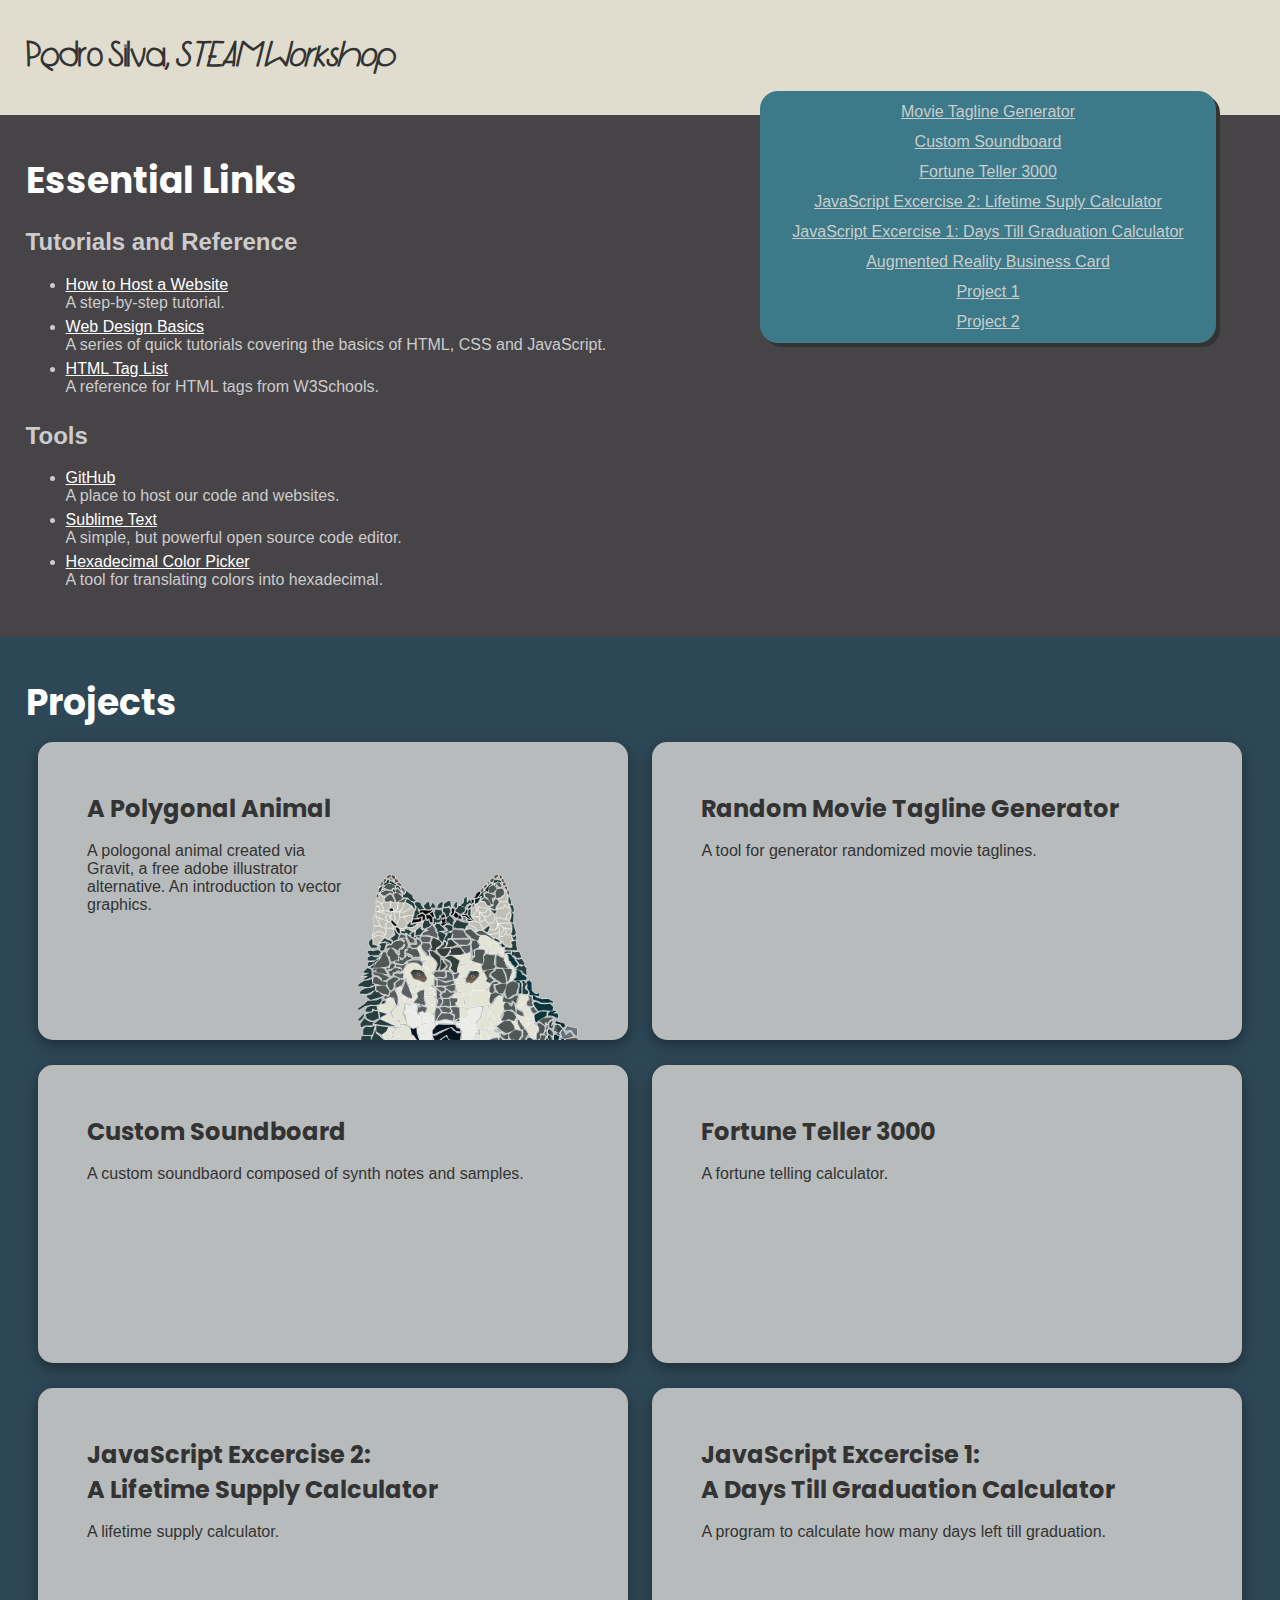
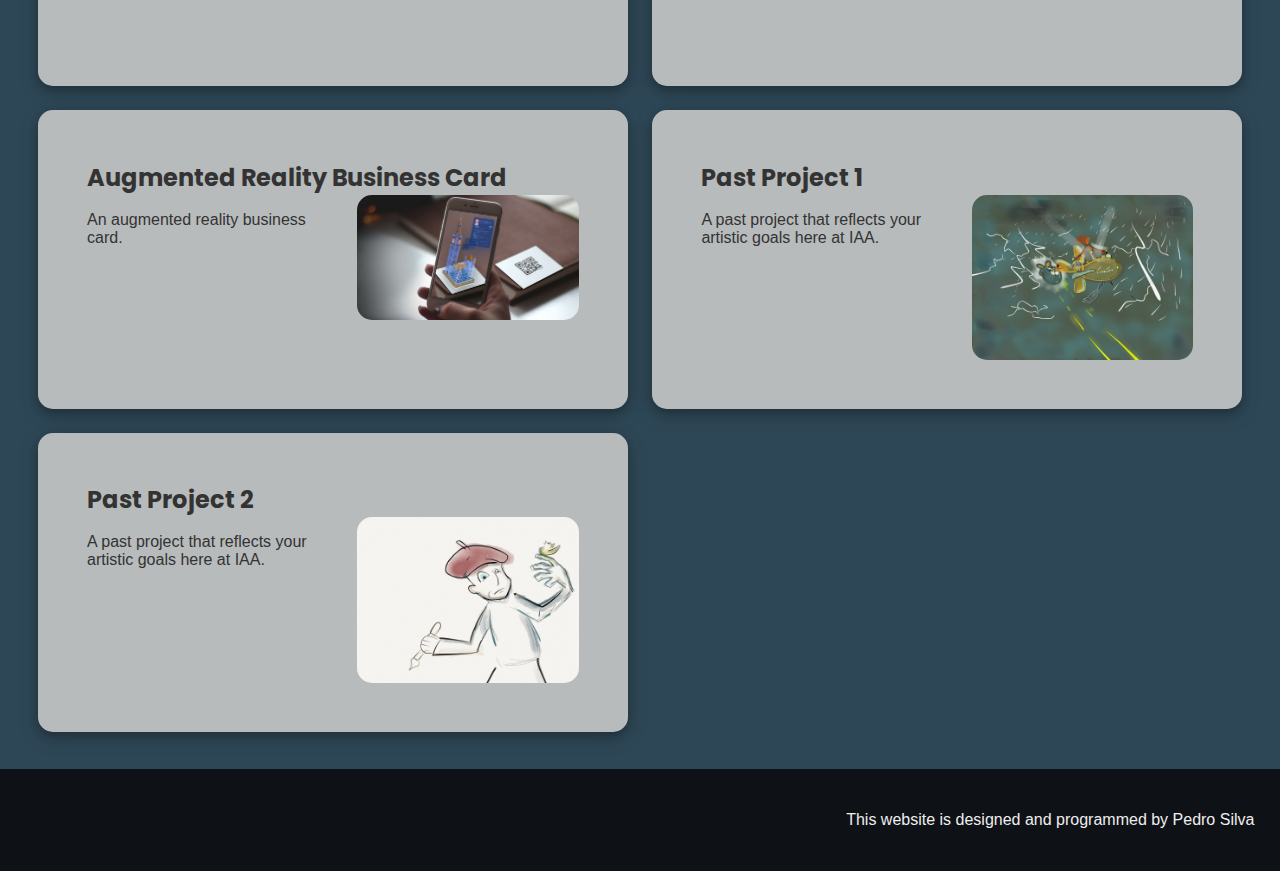
<file: index.html>
<!DOCTYPE html>
<html>
  
  <!-- HEAD ELEMENT -->
  <!-- ______________________ -->
  <!-- The head element contains our title and links to our stylesheet, i.e., CSS, and google fonts.  -->
  <head>
    <!-- Titling the webpage; this appears on browser tabs. -->
    <title>Pedro's STEAM Workshop Portfolio</title>   

    <!-- Loading stylessheet from style.css -->
    <link href="style.css" rel="stylesheet">
    
    <!-- Getting 'Mansalva' font from Google -->
    <link href="https://fonts.googleapis.com/css?family=Poppins&display=swap" rel="stylesheet">
    <link href="https://fonts.googleapis.com/css?family=Vibes&display=swap" rel="stylesheet">
  </head>
  
  <!-- BODY -->
  <!-- ______________________ -->
  <!-- The body element contains all the content our webpage will display. -->
  <body>

    <!-- The banner that runs along the top border. Edit the element below to title your portfolio website. -->
    <header>
      <h1>Pedro Silva, <i>STEAM Workshop</i></h1>      
    </header>

    <!-- The navigation box that lines the right border; edit this element to adjust your navigation. -->
    <aside>
      <a href="#p8">Movie Tagline Generator</a>
      <a href="#p7">Custom Soundboard</a>
      <a href="#p6">Fortune Teller 3000</a>   
      <a href="#p5">JavaScript Excercise 2: Lifetime Suply Calculator</a>    
      <a href="#p4">JavaScript Excercise 1: Days Till Graduation Calculator</a>    
      <a href="#p1">Augmented Reality Business Card</a>    
      <a href="#p2">Project 1</a>
      <a href="#p3">Project 2</a>                   
    </aside>

    <!-- A small intro section. -->
    <!-- What are your artistic goals/interest/missions? How do the projects you have on display reflect those goals? -->
    <section id="intro">
            
      <h1>Essential Links</h1>
      <h2>Tutorials and Reference</h2>      
      <ul>
        <li><a href="https://www.khanacademy.org/computing/computer-programming/html-css/web-development-tools/a/hosting-your-website-on-github">How to Host a Website</a> A step-by-step tutorial.</li>
        <li><a href="https://www.w3schools.com/tags/ref_byfunc.asp">Web Design Basics</a> A series of quick tutorials covering the basics of HTML, CSS and JavaScript.</li>
        <li><a href="https://www.w3schools.com/tags/ref_byfunc.asp">HTML Tag List</a> A reference for HTML tags from W3Schools. </li>
      </ul>
            
      <h2>Tools</h2>
      <ul>
        <li><a href="https://www.github.com/">GitHub</a> A place to host our code and websites. </li>
        <li><a href="http://sublimetext.com/">Sublime Text</a> A simple, but powerful open source code editor. </li>
        <li><a href="https://www.google.com/search?q=color+picker">Hexadecimal Color Picker</a> A tool for translating colors into hexadecimal.</li>
      </ul>      
    
    </section>

    <!-- The project section -->
    <!-- Each project is an article element; edit below to reflect your own projects. -->
    <section id="projects">
      <h1>Projects</h1>
      
      
      <!-- Polygonal Animal -->
      <a href="polygonalAnimal/index.html"><article class="project" id="p8">
        <h2>A Polygonal Animal</h2> 
        <img src="polygonalAnimal/6.png">  
        <p>A pologonal animal created via Gravit, a free adobe illustrator alternative. An introduction to vector graphics.</p>
      </article></a>

      <!-- Movie Tagline Generator -->
      <a href="taglineGenerator/taglineGenerator.html"><article class="project" id="p8">
        <h2>Random Movie Tagline Generator</h2>   
        <p>A tool for generator randomized movie taglines.</p>
      </article></a>

      
      <!-- Custom Soundboard -->
      <a href="soundboard/index.html"><article class="project" id="p7">
        <h2>Custom Soundboard</h2>   
        <p>A custom soundbaord composed of synth notes and samples.</p>
      </article></a>

      <!-- Fortune Teller 3000 -->
      <a href="fortuneTeller/index.html"><article class="project" id="p6">
        <h2>Fortune Teller 3000</h2>      
        <p>A fortune telling calculator.</p>
      </article></a>

      <!-- JavaScript Excercise 2, Lifetime Supply Calculator -->
      <a href="#"><article class="project" id="p1">
        <h2>JavaScript Excercise 2:<br>A Lifetime Supply Calculator</h2>        
        <p>A lifetime supply calculator.</p>
      </article></a>

      <!-- Javascript Excercise 1, Days Till Graduation -->
      <a href="https://repl.it/repls/CookedUsableAnalysis"><article class="project" id="p1">
        <h2>JavaScript Excercise 1:<br>A Days Till Graduation Calculator</h2>        
        <p>A program to calculate how many days left till graduation.</p>
      </article></a>

      <!-- Augmented Reality Business Card -->
      <a href="ar/index.html"><article class="project" id="p1">
        <h2>Augmented Reality Business Card</h2>
        <img src="assets/ar.jpg">
        <p>An augmented reality business card. </p>
      </article></a>

      <!-- Past Project 1 -->
      <a href="#"><article class="project" id="p2">      
        <h2>Past Project 1</h2>        
        <img src="assets/art1.png">
        <p>A past project that reflects your artistic goals here at IAA. </p>        
      </article></a>  

      <!-- Past Project 2 -->
      <a href="#"><article class="project" id="p3">        
        <h2>Past Project 2</h2>
        <img src="assets/art2.png">
        <p>A past project that reflects your artistic goals here at IAA. </p>
      </article></a>    
    </section>  

    <!-- The footer section; give yourself some credit! -->
    <footer>
      <p>This website is designed and programmed by Pedro Silva</p>
    </footer>   
  
  </body>
</html>
</file>
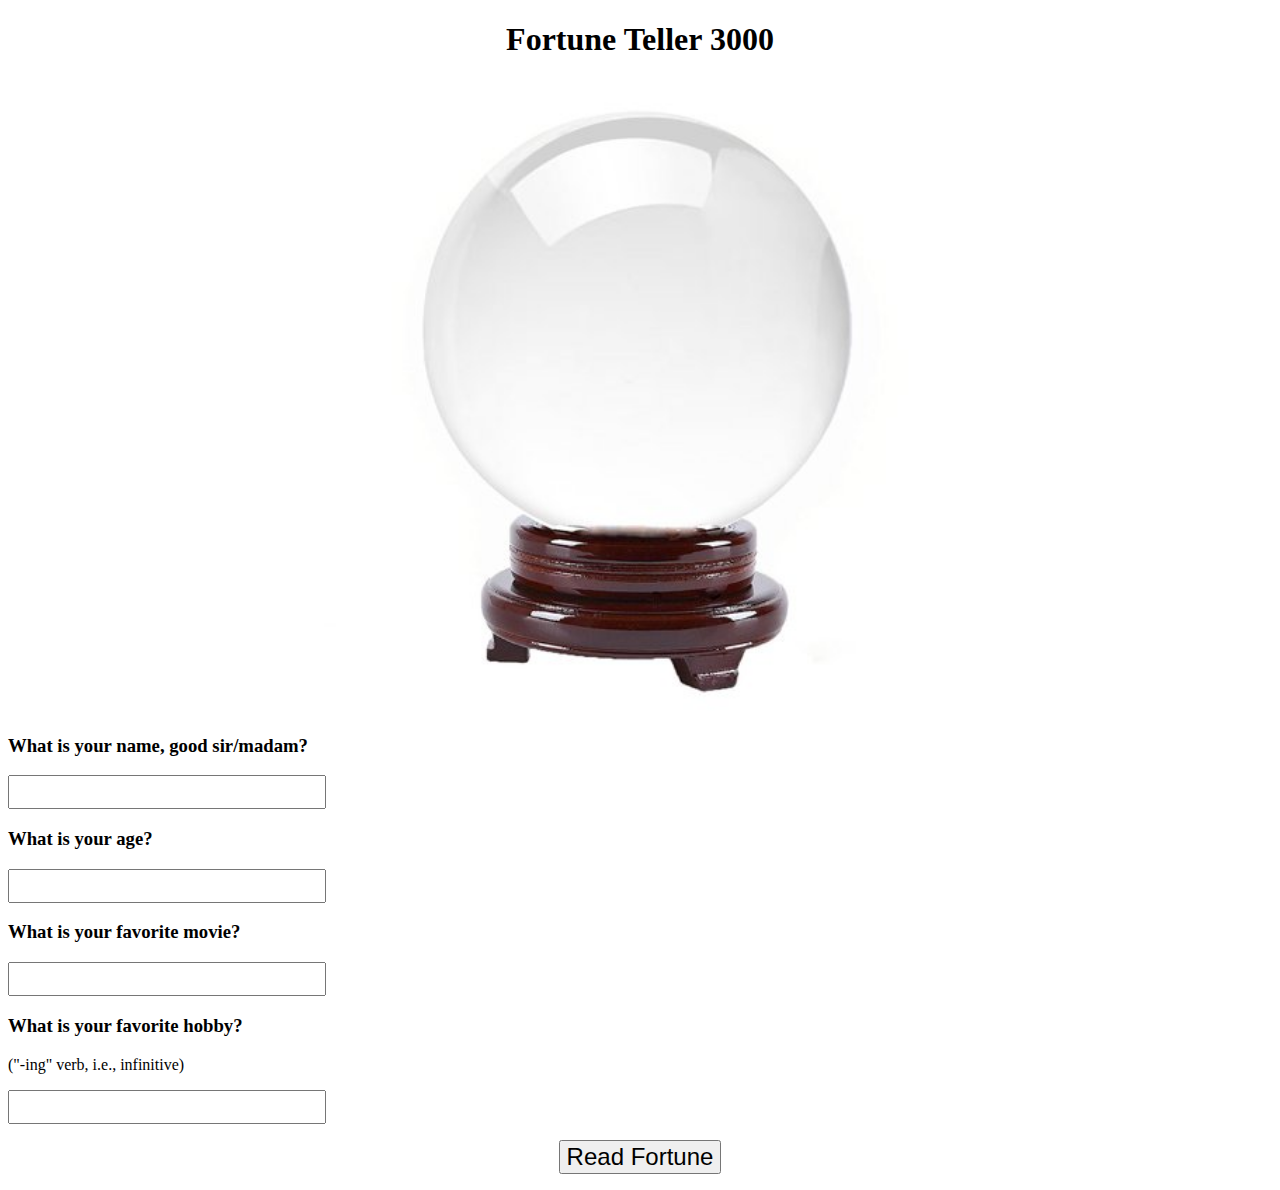
<file: fortuneTeller/index.html>
<!DOCTYPE html>
<html>
  
  <!-- The head element contains our title and links to our stylesheet, i.e., CSS, and google fonts.  -->
  <head>
    <!-- Titling the webpage; this appears on browser tabs. -->
    <title>Fortune Teller 3000</title>   
    
    <!-- Linking CSS stylesheet. -->
    <link href="style.css" rel="stylesheet">    
  </head>
  
  <body>

    <header>
      <h1>Fortune Teller 3000</h1>
      <img src="fortune.jpeg" width="50%">
    </header>

    <!-- This section holds the question. -->
    <section id="questions">
      
      <h3>What is your name, good sir/madam?</h3>        
      <!-- "Input" allows us to get input from the user. -->
      <input id="name" type="text" value="">            
      <h3>What is your age?</h3>  
      <input id="age" type="text" value="">     

      <h3>What is your favorite movie?</h3>  
      <input id="movie" type="text" value="">     

      <h3>What is your favorite hobby?</h3> 
      <p>("-ing" verb, i.e., infinitive)</p>  
      <input id="hobby" type="text" value="">     

      <!-- "onClick" specifies which function to run when the button is clicked. -->
      <p id="button">
        <input type="button" onClick="readFortune()" value="Read Fortune">
      </p>
    </section>

    <!-- This is where we display the answer; at the start, it contains nothing. -->
    <section id="fortuneDisplay">
    </section>
  
  </body>

  <!-- This is where we link our "script.js" file to our html. -->
  <script src="script.js" type="text/javascript"></script>
   
</html>
</file>
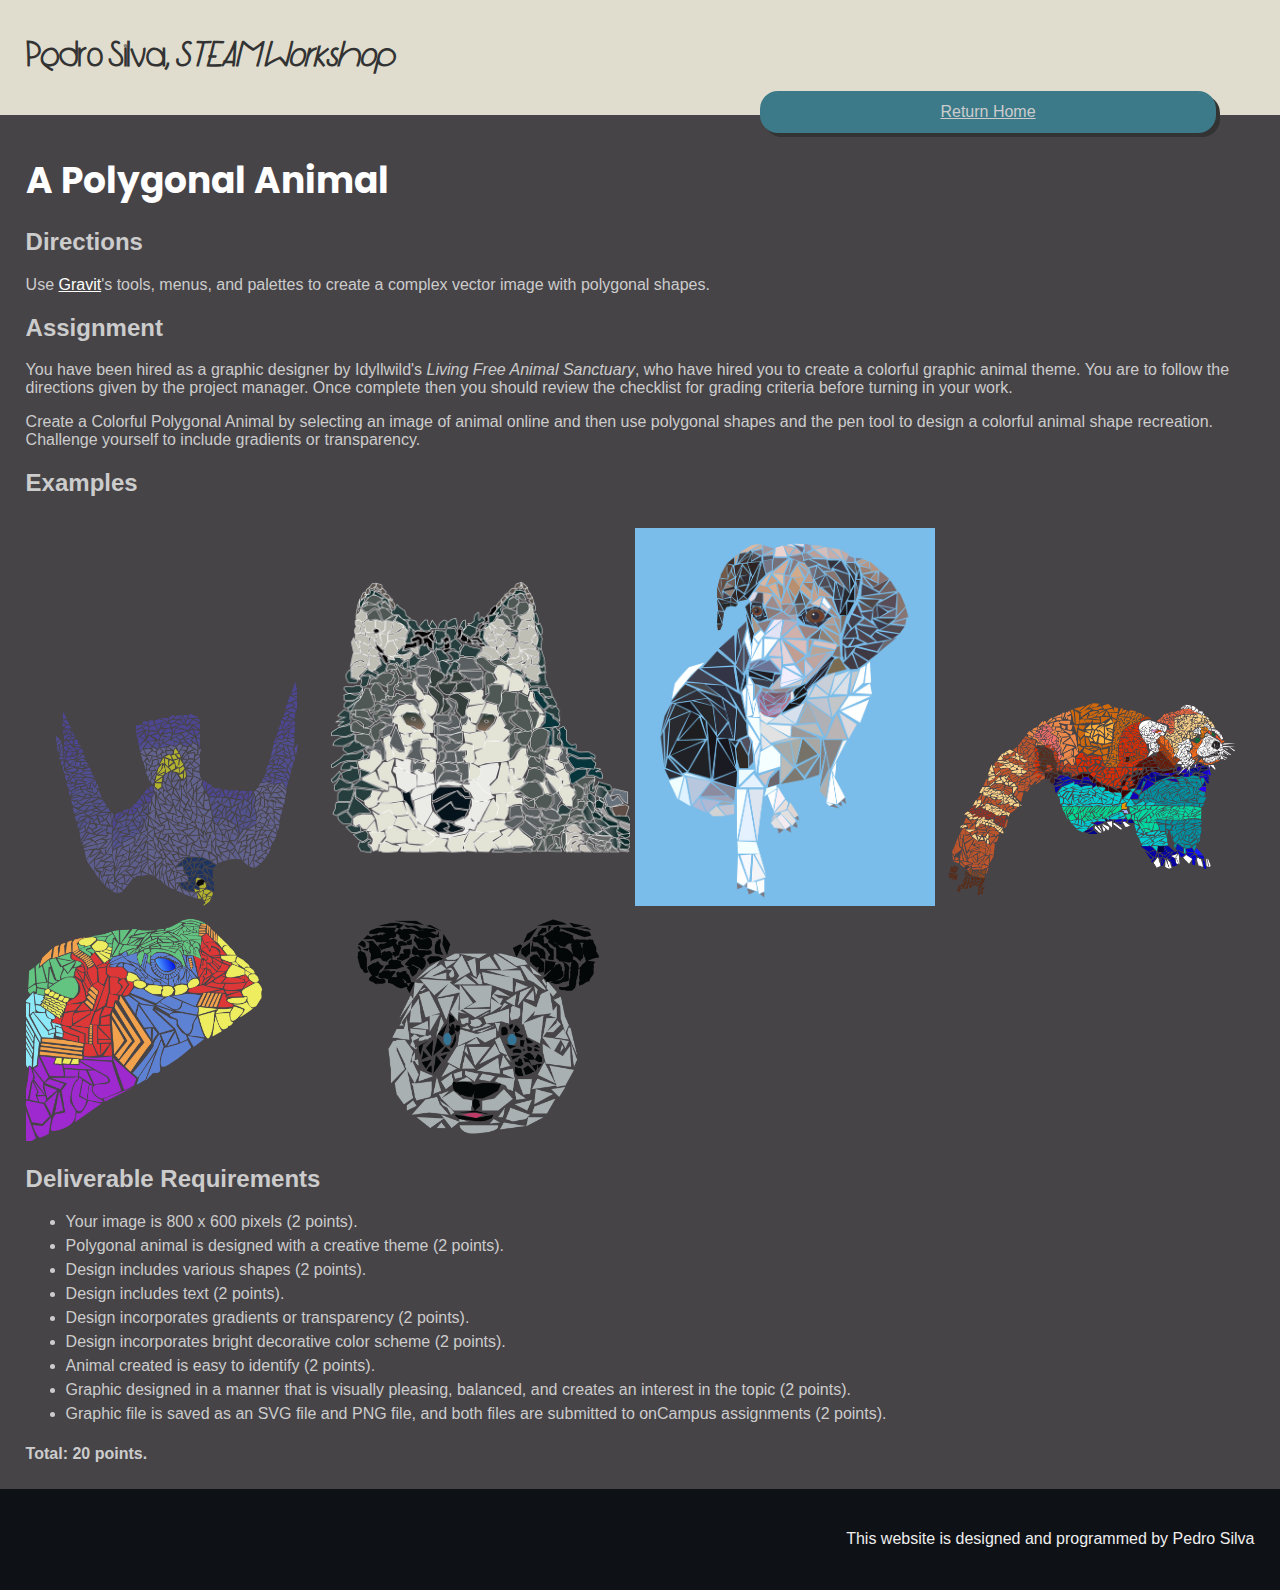
<file: polygonalAnimal/index.html>
<!DOCTYPE html>
<html>
  
  <!-- HEAD ELEMENT -->
  <!-- ______________________ -->
  <!-- The head element contains our title and links to our stylesheet, i.e., CSS, and google fonts.  -->
  <head>
    <!-- Titling the webpage; this appears on browser tabs. -->
    <title>Pedro's STEAM Workshop Portfolio</title>   

    <!-- Loading stylessheet from style.css -->
    <link href="../style.css" rel="stylesheet">
    <style>img {width: 300px;}</style>


    <!-- Getting 'Mansalva' font from Google -->
    <link href="https://fonts.googleapis.com/css?family=Poppins&display=swap" rel="stylesheet">
    <link href="https://fonts.googleapis.com/css?family=Vibes&display=swap" rel="stylesheet">
  </head>
  
  <!-- BODY -->
  <!-- ______________________ -->
  <!-- The body element contains all the content our webpage will display. -->
  <body>

    <!-- The banner that runs along the top border. Edit the element below to title your portfolio website. -->
    <header>
      <h1>Pedro Silva, <i>STEAM Workshop</i></h1>      
    </header>

    <!-- The navigation box that lines the right border; edit this element to adjust your navigation. -->
    <aside>
      <a href="../index.html">Return Home</a>      
    </aside>

    <!-- A small intro section. -->
    <!-- What are your artistic goals/interest/missions? How do the projects you have on display reflect those goals? -->
    <section id="intro">
            
      <h1>A Polygonal Animal</h1>
      <h2>Directions</h2>      
      <p>Use <a style="display: inline;" href="https://designer.gravit.io">Gravit</a>'s tools, menus, and palettes to create a complex vector image with polygonal shapes.</p>
            
      <h2>Assignment</h2>
      <p>You have been hired as a graphic designer by Idyllwild's <i>Living Free Animal Sanctuary</i>, who have hired you to create a colorful graphic animal theme. You are to follow the directions given by the project manager.  Once complete then you should review the checklist for grading criteria before turning in your work.</p>

      <p>Create a Colorful Polygonal Animal by selecting an image of animal online and then use polygonal shapes and the pen tool to design a colorful animal shape recreation. Challenge yourself to include gradients or transparency. </p>

      <h2>Examples</h2>
      <img src="5.png">  
      <img src="6.png">  
      <img src="7.png">  
      <img src="2.png">  
      <img src="3.png">  
      <img src="4.png">  

      <h2>Deliverable Requirements</h2>
      <ul>
        <li>Your image is 800 x 600 pixels (2 points).</li>
        <li>Polygonal animal is designed with a creative theme (2 points). </li>
        <li>Design includes various shapes (2 points). </li>
        <li>Design includes text (2 points). </li>
        <li>Design incorporates gradients or transparency (2 points). </li>
        <li>Design incorporates bright decorative color scheme (2 points). </li>
        <li>Animal created is easy to identify (2 points). </li>
        <li>Graphic designed in a manner that is visually pleasing, balanced, and creates an interest in the topic (2 points). </li>
        <li>Graphic file is saved as an SVG file and PNG file, and both files are submitted to onCampus assignments (2 points). </li>
      </ul>

      <b>Total: 20 points.</b>

     
    </section>
        

    <!-- The footer section; give yourself some credit! -->
    <footer>
      <p>This website is designed and programmed by Pedro Silva</p>
    </footer>   
  
  </body>
</html>
</file>
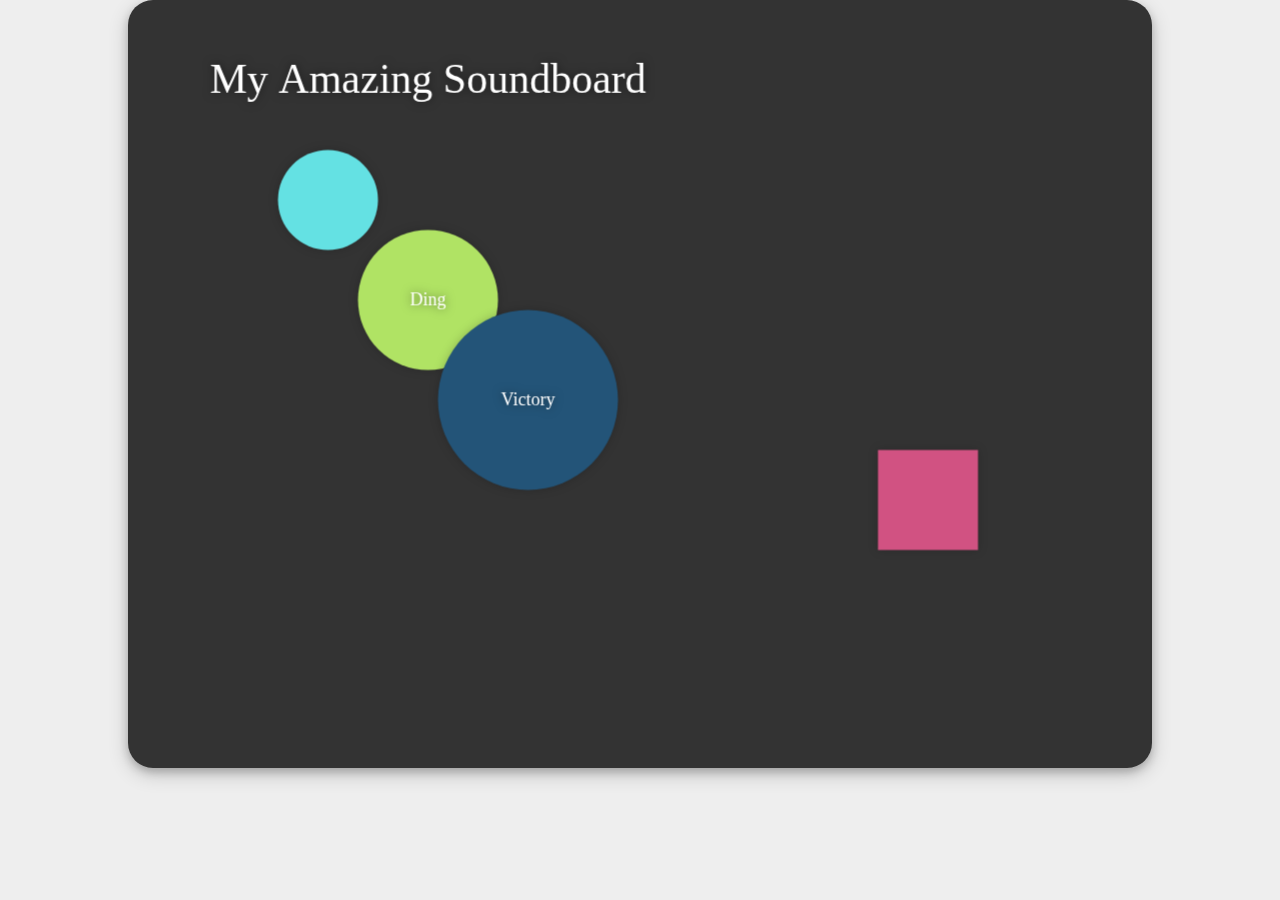
<file: soundboard/index.html>
<!DOCTYPE html>
<html>

  <head>    
  
    <title>Soundboard</title>   

    <!-- Styling -->
    <style type="text/css">
      body {
        margin: 0px;
        padding: 0px;        
        text-align: center;
        background-color: #eee;        
      }
      
      #canvasContainer {
        margin: 0px;
        padding: 0px;        
        background-color: #333;
        display: inline-block;
        box-shadow: 0 4px 8px 0 rgba(0, 0, 0, 0.2), 0 6px 20px 0 rgba(0, 0, 0, 0.19);
        border-radius: 25px;
      }

      canvas {
        margin: 0px;
        padding: 0px;        
      }
    </style>

    <!-- Getting "Fabric.js" and "Tone.js" -->
    <script type="text/javascript" src="libraries/fabric.min.js"></script>
    <script type="text/javascript" src="libraries/Tone.js"></script>  

    <!-- Getting fonts -->
    <link href="https://fonts.googleapis.com/css?family=Pacifico|Righteous&display=swap" rel="stylesheet">
  
  </head>

  <body>
  
    <!-- Canvas utilized by Fabric.js -->
    <div id="canvasContainer">
      <canvas id="c" width="1024" height="768"></canvas>
    </div>

    <!-- Custom functions -->
    <script type="text/javascript" src="script.js"></script>
    
    <!-- Soundboard layout -->
    <script type="text/javascript" src="layout.js"></script>  

  </body>

</html>
</file>
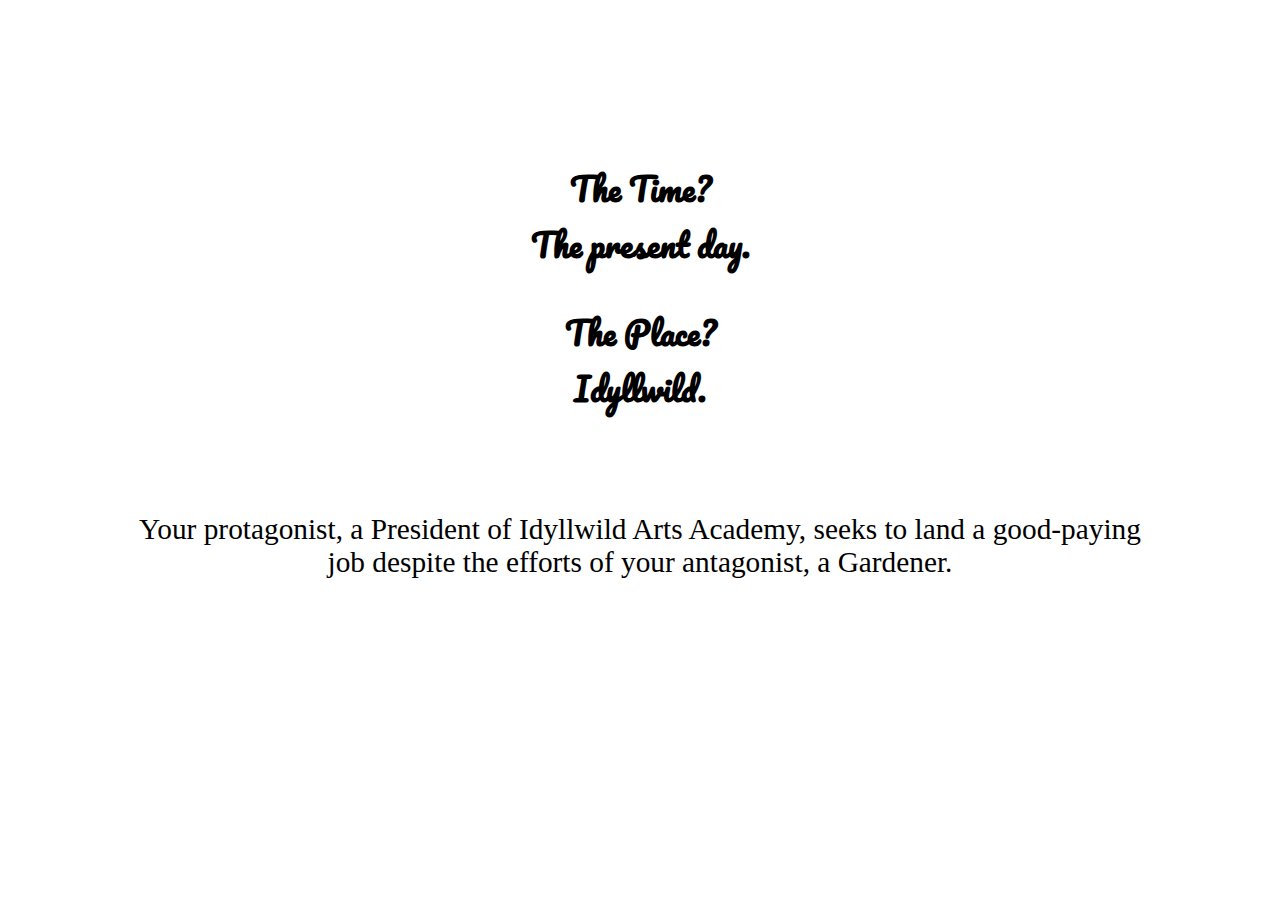
<file: taglineGenerator/taglineGenerator.html>
<!DOCTYPE html>
<html>

  <head>    
  
    <title>Random Movie Tagline Generator</title>   

    <!-- Getting fonts -->
    <link href="https://fonts.googleapis.com/css?family=Pacifico|Righteous&display=swap" rel="stylesheet">
  

    <!-- Style -->
    <style type="text/css">
      
      body {
        padding: 0px;
        margin: 0px;
        text-align: center;
      }


      h3 {
        font-family: "Pacifico";
        font-size: 24pt;
      }

      #display {
        width:  80%;
        padding: 5%;
        margin: 5%;
        text-align: center;
      }

      p {
        font-size: 22pt; 
      }

    </style>

  </head>

  <body>
  
    <div id="display"></div>


    <script type="text/javascript">
      
      var display = document.getElementById("display");

      var protagonistProfession; 
      var antagonistProfession;
      var treasure;
      var setting;
      var genre;
      var era;

      var tagline;
      
      var professions = ["Hallmark Greeting Card  Writing Consultant", "K-Pop Music Video Producer", "President of Idyllwild Arts Academy", "Dolphin Trainer", "Stunt Car Driver", "Gardener"];
      
      var treasures = ["land a good-paying job", "attain inner-peace", "be the best in their profession", "to pass on their knowledge"];      
      
      var settings = ["The Moon", "The World's Fair", "Beijing", "Idyllwild", "A Parisean Cafe", "Allen's Office"];
      var eras = ["Ancient times", "The present day", "The far future"];
      var genres = ["Mystery", "Science Fiction", "Horror", "Romance", "Action", "Buddy-Cop Comedy", "Sports"];

      // Choosing a random profession for the protagonist.
      var i = Math.floor(Math.random() * professions.length);
      protagonistProfession = professions[i];

      // Choosing a random profession for the antagonist.
      i = Math.floor(Math.random() * professions.length);
      antagonistProfession = professions[i];

      // Choosing a random treasure for the protagonist to pursue.
      i = Math.floor(Math.random() * treasures.length);
      treasure = treasures[i];

      // Choosing a random setting.
      i = Math.floor(Math.random() * settings.length);
      setting = settings[i];      

      // Choosing a random genre.
      i = Math.floor(Math.random() * genres.length);
      genre = genres[i];  

      // Choosing a random era.   
      i = Math.floor(Math.random() * eras.length);
      era = eras[i];  

      // Stitching together a movie tagline.
      tagline = "<h3>The Time?<br>" + era + ".</h3> <h3>The Place?<br>" + setting + ".</h3> <br><br> <p>Your protagonist, a " + protagonistProfession + ", seeks to " + treasure + " despite the efforts of your antagonist, a " + antagonistProfession + ". </p>";

      console.log(tagline);
      display.innerHTML = tagline;


    </script>

  </body>

</html>
</file>
<file: style.css>
/*All the styling for our website goes here. */
/*The body element includes every element displayed on your page. */
/*_______________________________________*/
body {
  margin: 0px; 
  padding: 0px;
  background-color: #333;  
  
  /*Text in the body element will default to this unless otherwise specified. */
  font-family: "Helvetica Neue", Helvetica, Arial, sans-serif;        
}

/*HEADER*/
/*The header element runs along the top of our page.*/
/*_______________________________________*/
header {
  width: 96%;
  margin: 0px;
  padding: 2%;  
  background-color: #E0DDCF;        
}
header h1 {
  margin: 0px;
  padding: 0px;
  
  /*Text stylings*/
  color: #333;
  font-family: 'Vibes', cursive;
  font-size: 36px;
}

/*ASIDE*/
/*The aside includes our navigation links.*/
/*_______________________________________*/
aside {
  float: right; /*Setting the float property to "right" positions this element to the right.*/
  
  margin-top: -24px; 
  margin-right: 5%;
  margin-bottom: 12px;
  margin-left: 5%;
  
  padding: 4px;        
  width: 35%;  
  background-color: #3C7A89;
  box-shadow: 4px 4px #333;
  border-radius: 18px;

  text-align: center;  
}
aside a {
  display: block; 
  padding: 4px;
  margin: 4px;
  color: #ccc;
}

/*SECTIONS*/
/*Our website includes two sections: the bio/intro and projects.*/
/*_______________________________________*/
section {
  width:96%;
  margin: 0px;
  padding: 2%;
  color: #ccc;
}                
section h1 {
  padding: 0px; 
  margin: 0px;
  margin-top: 12px;

  /*Text stylings*/
  font-family: 'Poppins', sans-serif;
  color: #fff;
  font-size: 36px;
}
section a {
  color: #333;
  text-decoration: none;  
}

/*INTRO SECTION*/
/*Stylings specific to the intro section.*/
/*_______________________________________*/
#intro {
  
  background-color: #474448;
}

#intro li {
  padding-bottom: 6px;  
}
#intro a {
  color: white;
  display: block;
  text-decoration: underline;
}

/*PROJECT SECTION and PROJECTS*/
/*The projects element styles the whole projects section.*/
#projects {
  background-color: #2E4756;
  float: left;
}

/*The project elements style each individual project.*/
.project {          
  width: 40%;
  height: 200px;
  padding: 4%;
  margin: 1%;        
  overflow: hidden; 
  float: left;
  
  border-radius: 15px;
  background-color: rgba(200, 200, 200, 0.9);
  box-shadow: 0 4px 8px 0 rgba(0, 0, 0, 0.2), 0 6px 20px 0 rgba(0, 0, 0, 0.19);

  /*This styles the cursor when hovering over this element.*/
  cursor: pointer;        
}      
/*This changes the elements transparency when hovered over by a mouse.*/
.project:hover {
  opacity: 0.8;
}
/*This styles all "h2" elements within our project elements. */
.project h2 {
  font-family: 'Poppins', sans-serif;
  font-size: 24px;
  margin: 0px; padding: 0px;

}
/*This styles all images inside our project elements.*/
.project img {
  width: 45%;         
  float: right;
  border-radius: 15px;
  margin-left: 14px;
}  

/*FOOTER*/
/*The footer element borders the site's bottom.*/
footer {        
  text-align: right;
  float: left;
  background-color: #0E1116;
  color: #eee;
  
  width: 96%;
  margin: 0px;  
  padding: 2%;  
}
</file>
<file: fortuneTeller/style.css>
header {
  text-align: center;
}
input {
  font-size: 24px;
}
#button {  
  text-align: center;
}
</file>
